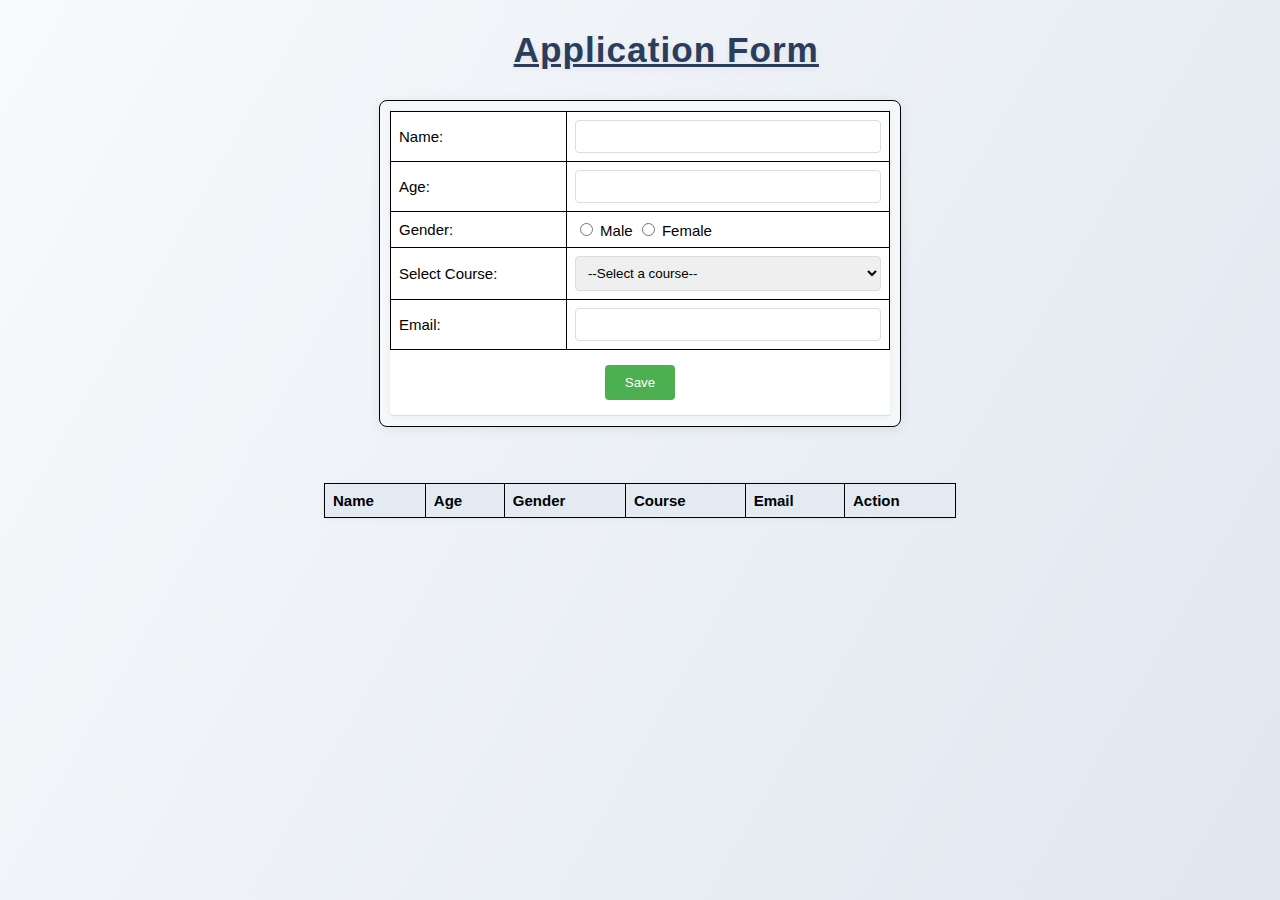
<file: Application_form/Index.html>
<html>
<head>
    <link rel="stylesheet" href="style.css">
    <title>Application Form</title>
</head>
<body>
    <h1 id="one">Application Form</h1>
    <form class="form">
        <table class="table">
            <tr>
                <td class="data"><label for="name">Name:</label></td>
                <td class="data"><input type="text" id="name" name="name" required></td>
            </tr>
            <tr>
                <td class="data"><label for="age">Age:</label></td>
                <td class="data"><input type="number" id="age" name="age" min="1" required></td>
            </tr>
            <tr>
                <td class="data"><label>Gender:</label></td>
                <td class="data">
                    <input type="radio" id="male" name="gender" value="Male" required>
                    <label for="male">Male</label>
                    <input type="radio" id="female" name="gender" value="Female">
                    <label for="female">Female</label>
                </td>
            </tr>
            <tr>
                <td class="data"><label for="course">Select Course:</label></td>
                <td class="data">
                    <select id="course" name="course" required>
                        <option value="">--Select a course--</option>
                        <option value="C++">C++</option>
                        <option value="Python">Python</option>
                        <option value="Java">Java</option>
                        <option value="Web">Web Development</option>
                    </select>
                </td>
            </tr>
            <tr>
                <td class="data"><label for="email">Email:</label></td>
                <td class="data"><input type="email" id="email" name="email" required></td>
            </tr>
            <tr>
                <td colspan="2" class="submit-cell">
                    <input type="submit" value="Save" onclick="Add(event)">
                </td>
            </tr>
        </table>
    </form>

    <br><br>

    <table class="table1" id="table1">
        <tr>
            <th class="data">Name</th>
            <th class="data">Age</th>
            <th class="data">Gender</th>
            <th class="data">Course</th>
            <th class="data">Email</th>
            <th class="data">Action</th>
        </tr>
    </table>

    <script>
        function Add(event) {
            event.preventDefault(); 

            var Name = document.getElementById("name").value;
            var Age = document.getElementById("age").value;
            var Course = document.getElementById("course").value;
            var Email = document.getElementById("email").value;
            var Gender = document.querySelector('input[name="gender"]:checked');
            var GenderValue = Gender ? Gender.value : "Not selected"; 

            var t_data = document.createElement("tr");
            t_data.innerHTML =
                "<td class='data'>" + Name + "</td>" +
                "<td class='data'>" + Age + "</td>" +
                "<td class='data'>" + GenderValue + "</td>" +
                "<td class='data'>" + Course + "</td>" +
                "<td class='data'>" + Email + "</td>" +
                "<td class='data'><button onclick='Deleteitem(event)'>Delete</button></td>";

            document.getElementById("table1").appendChild(t_data);
            document.querySelector('.form').reset();
        }

        function Deleteitem(event) {
            var button = event.target;
            var row = button.closest("tr");
            row.remove();
        }
    </script>
</body>
</html>
</file>
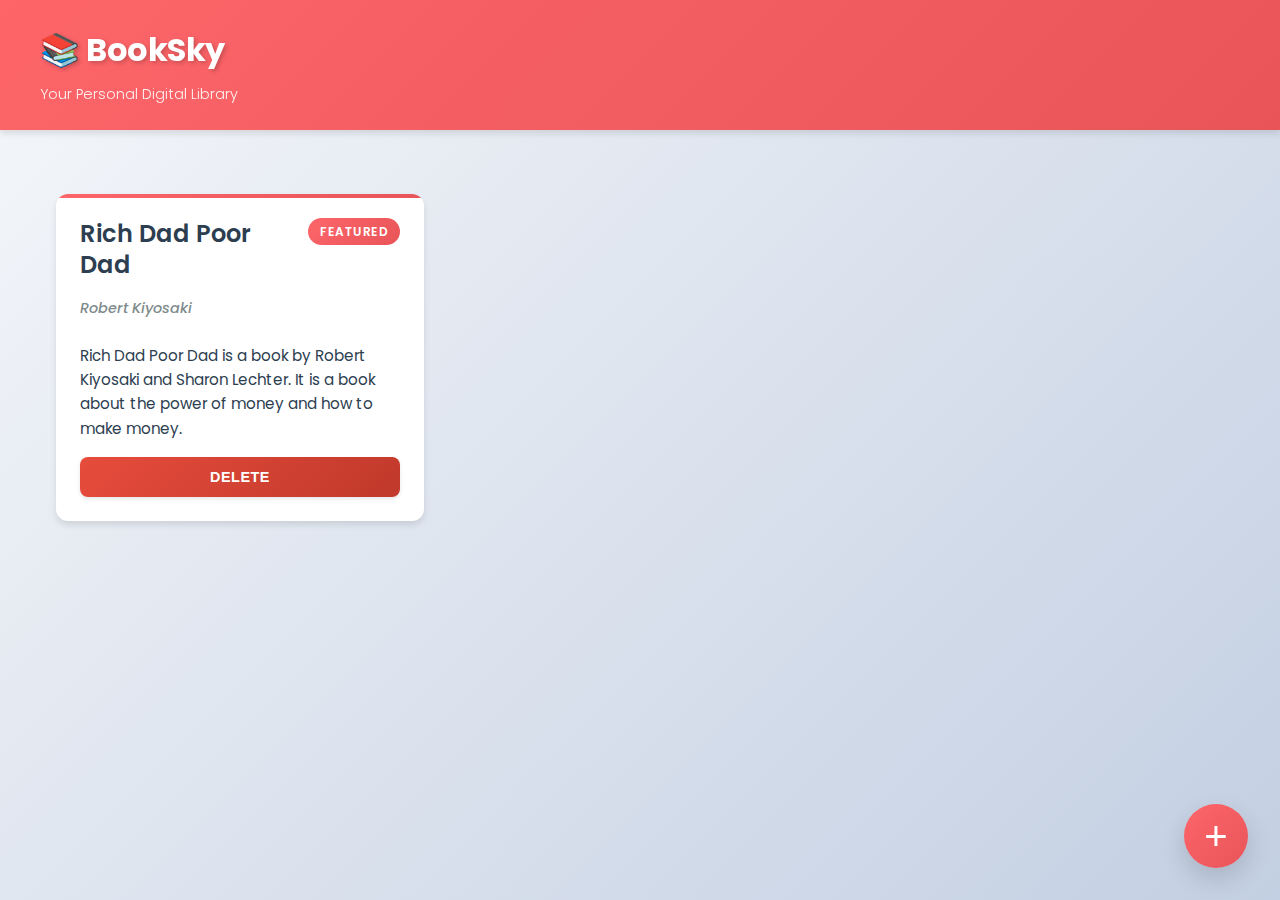
<file: Booksky/index.html>
<!DOCTYPE html>
<html lang="en">

<head>
    <meta charset="UTF-8">
    <meta http-equiv="X-UA-Compatible" content="IE=edge">
    <meta name="viewport" content="width=device-width, initial-scale=1.0">
    <meta name="description" content="BookSky - Your personal digital library. Organize and manage your favorite books in one place.">
    <title>BookSky - Your Digital Library</title>
    <link rel="stylesheet" href="style.css">
    <link rel="preconnect" href="https://fonts.googleapis.com">
    <link rel="preconnect" href="https://fonts.gstatic.com" crossorigin>
    <link
        href="https://fonts.googleapis.com/css2?family=Meera+Inimai&family=Montserrat&family=Noto+Sans+Tamil:wght@100..900&family=Poppins:wght@300;400;500;600;700&display=swap"
        rel="stylesheet">
</head>

<body>
    <nav class="navbar">
        <div class="nav-content">
            <h1 class="logo">📚 BookSky</h1>
            <p class="tagline">Your Personal Digital Library</p>
        </div>
    </nav>

    <main class="main-content">
        <div class="container" id="container">
            <div class="sub-container">
                <div class="book-header">
                    <h2>Rich Dad Poor Dad</h2>
                    <span class="book-badge">Featured</span>
                </div>
                <h6 class="author">Robert Kiyosaki</h6>
                <p class="description">Rich Dad Poor Dad is a book by Robert Kiyosaki and Sharon Lechter. It is a book about the power of money
                    and how to make money.</p>
                <button class="delete-btn">Delete</button>
            </div>
        </div>
    </main>

    <button class="add-button" id="popup-button" aria-label="Add new book">
        <span class="plus-icon">+</span>
    </button>

    <div class="popup-overlay" id="popup-overlay">
        <div class="popup" id="popup-add">
            <div class="popup-header">
                <h2>Add New Book</h2>
                <button class="close-btn" id="close-popup">&times;</button>
            </div>
            <form class="book-form" id="book-form">
                <div class="input-group">
                    <input type="text" placeholder="Book Title" id="book-title" required>
                </div>
                <div class="input-group">
                    <input type="text" placeholder="Author Name" id="book-author" required>
                </div>
                <div class="input-group">
                    <textarea placeholder="Book Description" id="book-description" rows="4" required></textarea>
                </div>
                <div class="form-buttons">
                    <button type="button" class="cancel-button" id="cancel-button">Cancel</button>
                    <button type="submit" class="submit-button" id="submit-button">Add Book</button>
                </div>
            </form>
        </div>
    </div>

    <script src="script.js" defer></script>
</body>

</html>
</file>
<file: Application_form/style.css>
.data {
  border: 1px solid black;
  padding: 8px;
}

.form {
  width: 500px;
  padding: 10px;
  border: 1px solid black;
  margin: 0 auto;
  background-color: #fff;
  box-shadow: 0 0 10px rgba(0, 0, 0, 0.1);
}

.table {
  width: 100%;
  border-collapse: collapse;
}

.submit-cell {
  text-align: center;
  padding: 15px;
}

th, td {
  padding: 12px;
  text-align: left;
  border-bottom: 1px solid #ddd;
}

input[type="text"],
input[type="number"],
input[type="email"],
select {
  width: 100%;
  padding: 8px;
  border: 1px solid #ddd;
  border-radius: 4px;
}

input[type="submit"] {
  background-color: #4CAF50;
  color: white;
  padding: 10px 20px;
  border: none;
  border-radius: 4px;
  cursor: pointer;
}

input[type="submit"]:hover {
  background-color: #45a049;
}

.table1 {
  width: 50%;
  border-collapse: collapse;
  margin-top: 20px;
  margin-left: 25%;
}
.one{
    text-align: center;
    font-family: Arial, sans-serif;
    color: #333;
    margin-bottom: 20px;
    underline: True;
}
body {
  background: linear-gradient(120deg, #f8fafc 0%, #e0e7ef 100%);
  font-family: 'Segoe UI', Arial, sans-serif;
}

.form {
  background: #f4f8fb;
  border-radius: 8px;
  box-shadow: 0 2px 12px rgba(0,0,0,0.08);
}

.table, .table1 {
  background: #fff;
  border-radius: 6px;
  box-shadow: 0 1px 6px rgba(0,0,0,0.05);
}

th {
  background: #e3eaf2;
  font-weight: 600;
}

tr:hover td {
  background: #f0f6ff;
}

.data {
  font-size: 15px;
}

.submit-cell {
  background: none;
}

#one {
  font-size: 2.2em;
  letter-spacing: 1px;
  color: #2a3d5c;
  text-shadow: 0 2px 6px rgba(0,0,0,0.07);
  margin-top: 30px;
  margin-left:40%;
  margin-bottom: 30px;
  text-decoration: underline;
}
</file>
<file: Booksky/style.css>
* {
    margin: 0;
    padding: 0;
    box-sizing: border-box;
}

:root {
    --primary-color: #FD6569;
    --primary-dark: #e85559;
    --secondary-color: #2c3e50;
    --background: #f5f7fa;
    --card-bg: #ffffff;
    --text-primary: #2c3e50;
    --text-secondary: #7f8c8d;
    --shadow-sm: 0 2px 4px rgba(0, 0, 0, 0.1);
    --shadow-md: 0 4px 6px rgba(0, 0, 0, 0.1);
    --shadow-lg: 0 10px 25px rgba(0, 0, 0, 0.15);
    --shadow-xl: 0 20px 40px rgba(0, 0, 0, 0.2);
    --border-radius: 12px;
    --transition: all 0.3s cubic-bezier(0.4, 0, 0.2, 1);
}

body {
        font-family: "Poppins", sans-serif;
        font-weight: 400;
    background: linear-gradient(135deg, #f5f7fa 0%, #c3cfe2 100%);
    min-height: 100vh;
    color: var(--text-primary);
    line-height: 1.6;
}

.navbar {
    background: linear-gradient(135deg, var(--primary-color) 0%, var(--primary-dark) 100%);
    padding: 1.5rem 2rem;
    box-shadow: var(--shadow-md);
    position: sticky;
    top: 0;
    z-index: 100;
    backdrop-filter: blur(10px);
}

.nav-content {
    max-width: 1200px;
    margin: 0 auto;
    display: flex;
    flex-direction: column;
    gap: 0.5rem;
}

.logo {
    font-size: 2rem;
    font-weight: 700;
    color: white;
    margin: 0;
    text-shadow: 2px 2px 4px rgba(0, 0, 0, 0.2);
    letter-spacing: -0.5px;
}

.tagline {
    color: rgba(255, 255, 255, 0.9);
    font-size: 0.9rem;
    font-weight: 300;
    margin: 0;
}

.main-content {
    max-width: 1200px;
    margin: 2rem auto;
    padding: 0 1rem;
}

.container {
    display: grid;
    grid-template-columns: repeat(auto-fill, minmax(320px, 1fr));
    gap: 2rem;
    padding: 2rem 0;
}


.sub-container {
    background: var(--card-bg);
    border-radius: var(--border-radius);
    padding: 1.5rem;
    box-shadow: var(--shadow-md);
    transition: var(--transition);
    display: flex;
    flex-direction: column;
    min-height: 280px;
    position: relative;
    overflow: hidden;
}

.sub-container::before {
    content: '';
    position: absolute;
    top: 0;
    left: 0;
    right: 0;
    height: 4px;
    background: linear-gradient(90deg, var(--primary-color), var(--primary-dark));
}

.sub-container:hover {
    transform: translateY(-5px);
    box-shadow: var(--shadow-lg);
}

.book-header {
    display: flex;
    justify-content: space-between;
    align-items: flex-start;
    margin-bottom: 0.5rem;
    gap: 1rem;
}

.sub-container h2 {
    font-size: 1.5rem;
    font-weight: 600;
    color: var(--text-primary);
    margin: 0;
    flex: 1;
    line-height: 1.3;
}

.book-badge {
    background: linear-gradient(135deg, var(--primary-color), var(--primary-dark));
    color: white;
    padding: 0.25rem 0.75rem;
    border-radius: 20px;
    font-size: 0.75rem;
    font-weight: 600;
    text-transform: uppercase;
    letter-spacing: 0.5px;
    white-space: nowrap;
}

.author {
    color: var(--text-secondary);
    font-size: 0.9rem;
    font-weight: 500;
    margin: 0.5rem 0;
    font-style: italic;
}

.description {
    color: var(--text-primary);
    font-size: 0.95rem;
    line-height: 1.6;
    margin: 1rem 0;
    flex: 1;
    overflow: hidden;
    display: -webkit-box;
    -webkit-line-clamp: 4;
    line-clamp: 4;
    -webkit-box-orient: vertical;
}

.delete-btn {
    background: linear-gradient(135deg, #e74c3c, #c0392b);
    color: white;
    border: none;
    padding: 0.75rem 1.5rem;
    border-radius: 8px;
    cursor: pointer;
    font-weight: 600;
    font-size: 0.9rem;
    margin-top: auto;
    transition: var(--transition);
    box-shadow: var(--shadow-sm);
    text-transform: uppercase;
    letter-spacing: 0.5px;
    width: 100%;
}

.delete-btn:hover {
    background: linear-gradient(135deg, #c0392b, #a93226);
    transform: translateY(-2px);
    box-shadow: var(--shadow-md);
}

.delete-btn:active {
    transform: translateY(0);
}

.add-button {
    position: fixed;
    bottom: 2rem;
    right: 2rem;
    width: 64px;
    height: 64px;
    background: linear-gradient(135deg, var(--primary-color), var(--primary-dark));
    color: white;
    border: none;
    border-radius: 50%;
    cursor: pointer;
    box-shadow: var(--shadow-lg);
    display: flex;
    align-items: center;
    justify-content: center;
    transition: var(--transition);
    z-index: 50;
}

.add-button:hover {
    transform: scale(1.1) rotate(90deg);
    box-shadow: var(--shadow-xl);
}

.add-button:active {
    transform: scale(1.05) rotate(90deg);
}

.plus-icon {
    font-size: 2.5rem;
    font-weight: 300;
    line-height: 1;
    transition: var(--transition);
}

.popup-overlay {
    display: none;
    position: fixed;
    top: 0;
    left: 0;
    width: 100%;
    height: 100%;
    background: rgba(0, 0, 0, 0.7);
    backdrop-filter: blur(5px);
    z-index: 1000;
    animation: fadeIn 0.3s ease;
}

.popup-overlay.active {
    display: flex;
    align-items: center;
    justify-content: center;
}

@keyframes fadeIn {
    from {
        opacity: 0;
    }
    to {
        opacity: 1;
    }
}

@keyframes slideUp {
    from {
        opacity: 0;
        transform: translate(-50%, -40%);
    }
    to {
        opacity: 1;
        transform: translate(-50%, -50%);
    }
}

.popup {
    display: none;
    background: white;
    padding: 0;
    border-radius: var(--border-radius);
    width: 90%;
    max-width: 500px;
    max-height: 90vh;
    position: fixed;
    top: 50%;
    left: 50%;
    transform: translate(-50%, -50%);
    z-index: 1001;
    box-shadow: var(--shadow-xl);
    animation: slideUp 0.3s ease;
    overflow: hidden;
}

.popup.active {
    display: block;
}

.popup-header {
    background: linear-gradient(135deg, var(--primary-color), var(--primary-dark));
    padding: 1.5rem 2rem;
    display: flex;
    justify-content: space-between;
    align-items: center;
    color: white;
}

.popup-header h2 {
    font-size: 1.5rem;
    font-weight: 600;
    margin: 0;
}

.close-btn {
    background: rgba(255, 255, 255, 0.2);
    border: none;
    color: white;
    font-size: 2rem;
    width: 36px;
    height: 36px;
    border-radius: 50%;
    cursor: pointer;
    display: flex;
    align-items: center;
    justify-content: center;
    transition: var(--transition);
    line-height: 1;
    padding: 0;
}

.close-btn:hover {
    background: rgba(255, 255, 255, 0.3);
    transform: rotate(90deg);
}

.book-form {
    padding: 2rem;
}

.input-group {
    margin-bottom: 1.5rem;
}

.input-group input,
.input-group textarea {
    width: 100%;
    padding: 0.875rem 1rem;
    border: 2px solid #e0e0e0;
    border-radius: 8px;
    font-family: "Poppins", sans-serif;
    font-size: 1rem;
    transition: var(--transition);
    background: #fafafa;
    color: var(--text-primary);
}

.input-group input:focus,
.input-group textarea:focus {
    outline: none;
    border-color: var(--primary-color);
    background: white;
    box-shadow: 0 0 0 3px rgba(253, 101, 105, 0.1);
}

.input-group textarea {
    resize: vertical;
    min-height: 100px;
}

.input-group input::placeholder,
.input-group textarea::placeholder {
    color: var(--text-secondary);
    opacity: 0.7;
}

.form-buttons {
    display: flex;
    gap: 1rem;
    margin-top: 2rem;
}

.cancel-button,
.submit-button {
    flex: 1;
    padding: 0.875rem 1.5rem;
    border: none;
    border-radius: 8px;
    font-family: "Poppins", sans-serif;
    font-size: 1rem;
    font-weight: 600;
    cursor: pointer;
    transition: var(--transition);
    text-transform: uppercase;
    letter-spacing: 0.5px;
}

.cancel-button {
    background: #e0e0e0;
    color: var(--text-primary);
}

.cancel-button:hover {
    background: #d0d0d0;
    transform: translateY(-2px);
    box-shadow: var(--shadow-sm);
}

.submit-button {
    background: linear-gradient(135deg, var(--primary-color), var(--primary-dark));
    color: white;
    box-shadow: var(--shadow-md);
}

.submit-button:hover {
    transform: translateY(-2px);
    box-shadow: var(--shadow-lg);
}

.submit-button:active,
.cancel-button:active {
    transform: translateY(0);
}

@media (max-width: 768px) {
.navbar {
        padding: 1rem 1.5rem;
    }

    .logo {
        font-size: 1.5rem;
    }

    .tagline {
        font-size: 0.8rem;
    }

    .container {
        grid-template-columns: 1fr;
        gap: 1.5rem;
        padding: 1rem 0;
    }

    .sub-container {
        min-height: 250px;
    }

    .add-button {
        width: 56px;
        height: 56px;
        bottom: 1.5rem;
        right: 1.5rem;
    }

    .plus-icon {
        font-size: 2rem;
    }

    .popup {
        width: 95%;
        max-height: 85vh;
    }

    .popup-header {
        padding: 1.25rem 1.5rem;
    }

    .popup-header h2 {
        font-size: 1.25rem;
    }

    .book-form {
        padding: 1.5rem;
    }

    .form-buttons {
        flex-direction: column;
    }
}

@media (max-width: 480px) {
    .main-content {
        margin: 1rem auto;
        padding: 0 0.5rem;
    }

    .sub-container {
        padding: 1.25rem;
    }

    .sub-container h2 {
        font-size: 1.25rem;
    }
}

.container:empty::before {
    content: "No books yet. Click the + button to add your first book!";
    display: block;
    text-align: center;
    color: var(--text-secondary);
    font-size: 1.1rem;
    padding: 3rem 1rem;
    background: white;
    border-radius: var(--border-radius);
    box-shadow: var(--shadow-sm);
}

html {
    scroll-behavior: smooth;
}
</file>
